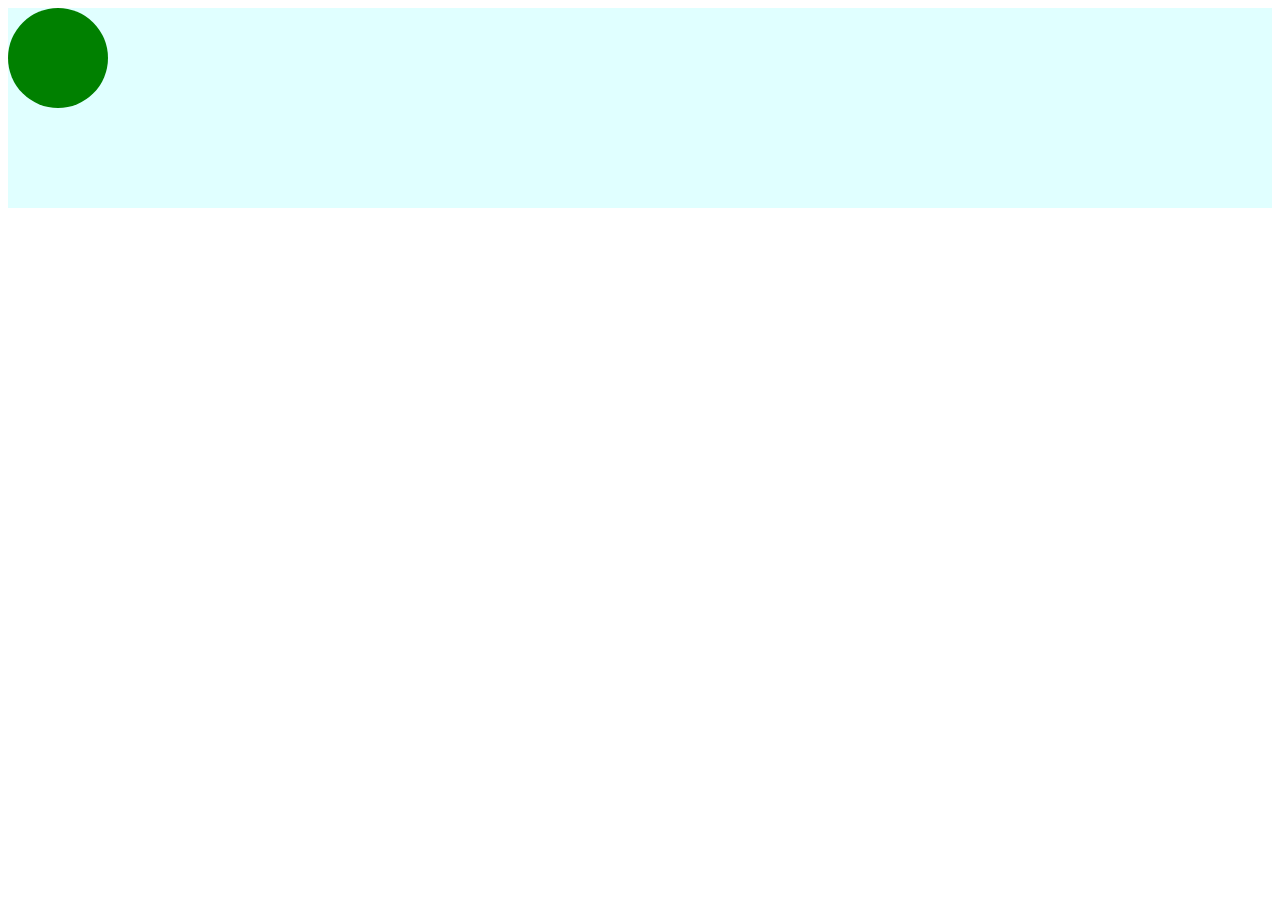
<file: animation.html>
<!DOCTYPE html>
<html lang="en">
<head>
    <meta charset="UTF-8">
    <meta http-equiv="X-UA-Compatible" content="IE=edge">
    <meta name="viewport" content="width=device-width, initial-scale=1.0">
    <title>Document</title>
    <style>
        @keyframes slidein {
            0%{
                left: 0;
                top: 0;
                background-color: yellow;

            }
            50%{
                top: 100px;
                left: 400px;
                background-color: red;

            }
            100%{
                left: 800px;
                top: 0;
                color: yellow;
            }
            
        }
        .stage{
            background-color: lightcyan;
            height: 200px;
            min-width: 800px;

        }
        .ball{
            height: 100px;
            width: 100px;
            border-radius: 50%;
            background-color: green;
            position: absolute;
        }
        .stage:hover .ball{
            animation: slidein 2s ease-in-out 2s infinite alternate;
        }
    </style>
</head>
<body>
    <div class="stage">
        <div class="ball">

        </div>
    </div>
</body>
</html>
</file>
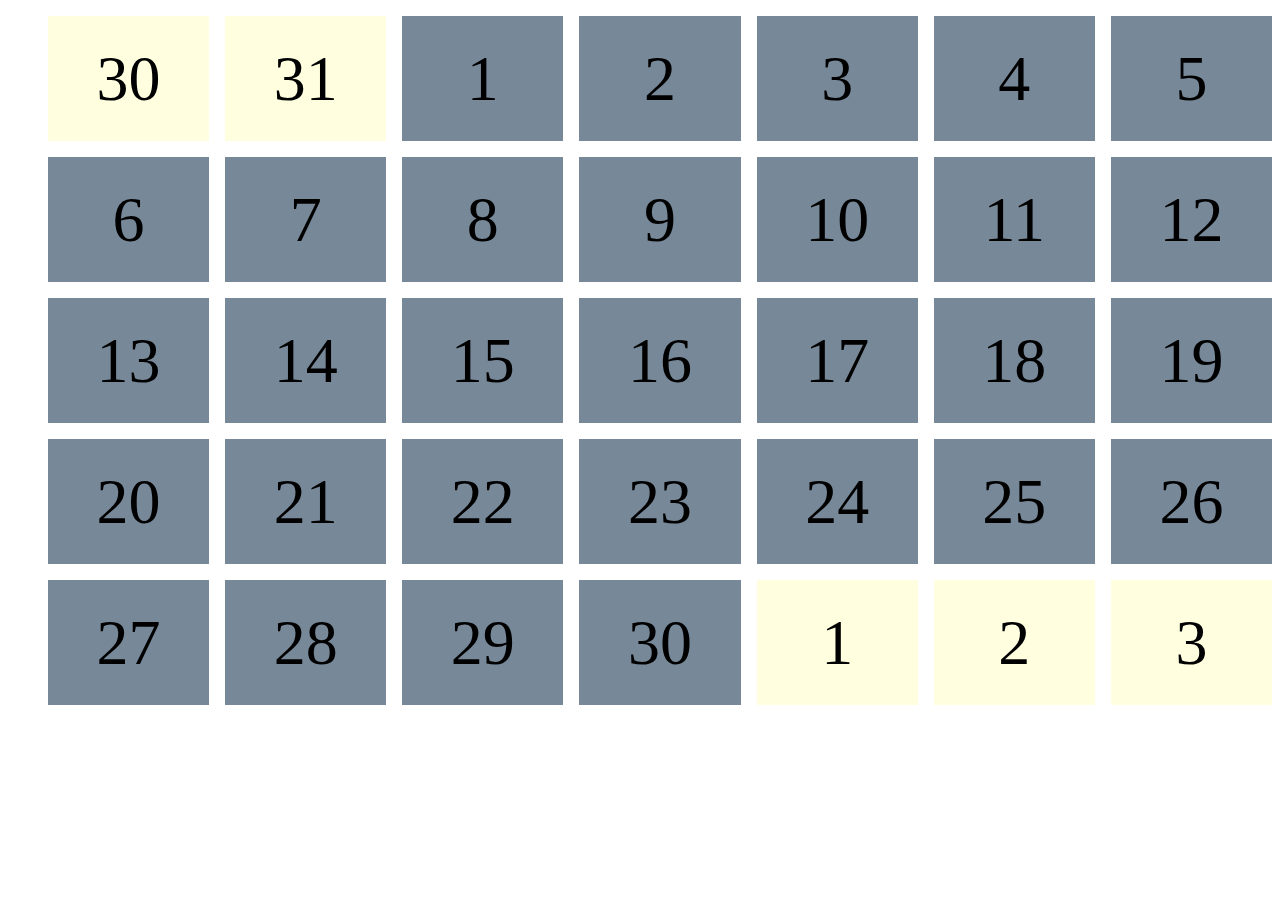
<file: calender.html>
<!DOCTYPE html>
<html lang="en">
<head>
    <meta charset="UTF-8">
    <meta http-equiv="X-UA-Compatible" content="IE=edge">
    <meta name="viewport" content="width=device-width, initial-scale=1.0">
    <title>Document</title>
    <style>
        
        .calender ul {
            display: grid;
            grid-template-columns: repeat(7, 1fr);
            grid-gap: 1em;
        }
        .calender li {
            list-style: none;
            font-size: 4em;
            height: 125px;
            background-color: lightslategray;
            display: flex;
            justify-content: center;
            align-items: center;
        }
        .other-month{
            background-color: lightyellow !important;
        }
    </style>
</head>
<body>
    <div class="calender">
        <ul>
            <li class="other-month">30</li>
            <li class="other-month">31</li>
            <li>1</li>
            <li>2</li>
            <li>3</li>
            <li>4</li>
            <li>5</li>
            <li>6</li>
            <li>7</li>
            <li>8</li>
            <li>9</li>
            <li>10</li>
            <li>11</li>
            <li>12</li>
            <li>13</li>
            <li>14</li>
            <li>15</li>
            <li>16</li>
            <li>17</li>
            <li>18</li>
            <li>19</li>
            <li>20</li>
            <li>21</li>
            <li>22</li>
            <li>23</li>
            <li>24</li>
            <li>25</li>
            <li>26</li>
            <li>27</li>
            <li>28</li>
            <li>29</li>
            <li>30</li>
            <li class="other-month">1</li>
            <li class="other-month">2</li>
            <li class="other-month">3</li>
          
        </ul>
    </div>
</body>
</html>
</file>
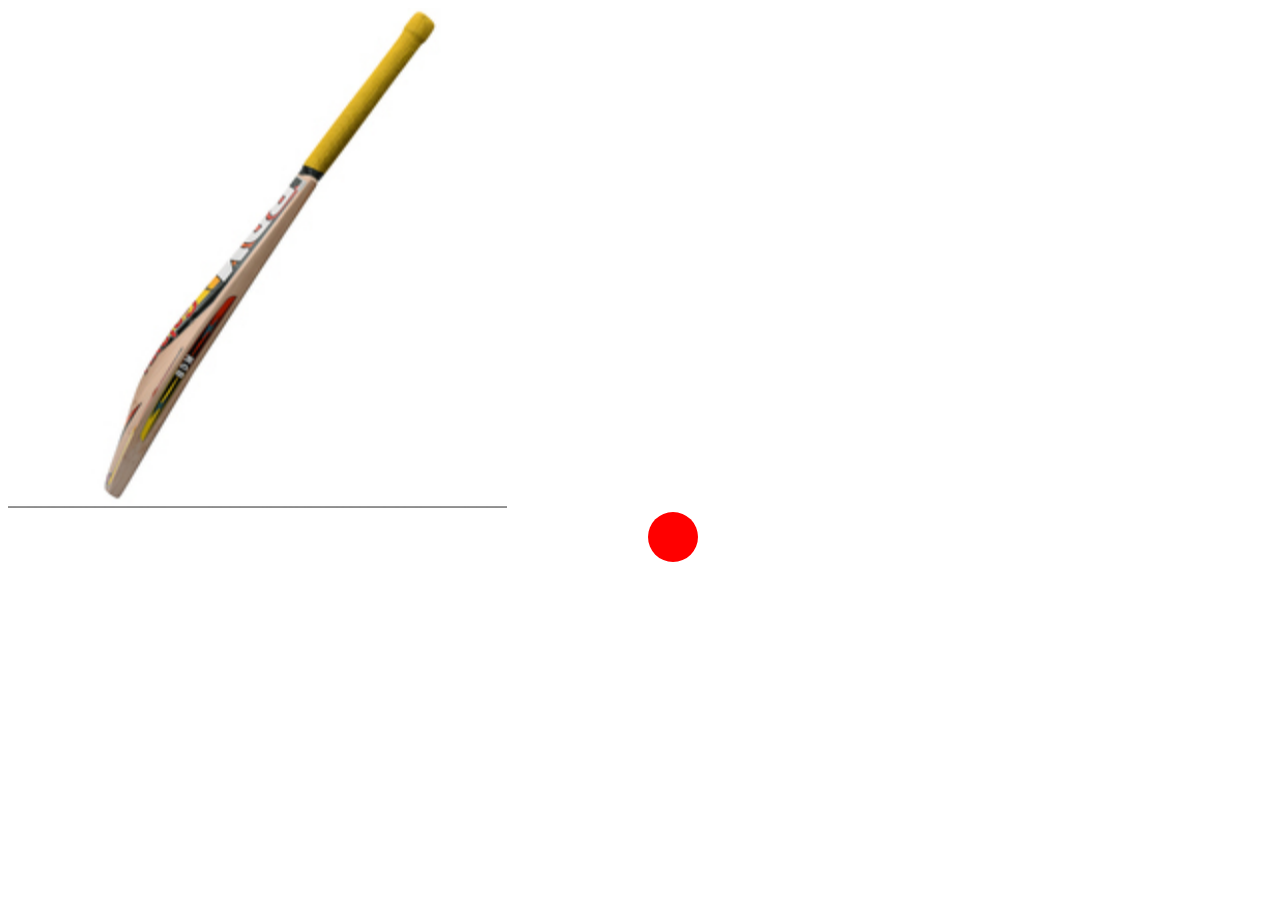
<file: cricket.html>
<!DOCTYPE html>
<html lang="en">
<head>
    <meta charset="UTF-8">
    <meta http-equiv="X-UA-Compatible" content="IE=edge">
    <meta name="viewport" content="width=device-width, initial-scale=1.0">
    <title>Document</title>
</head>
<style>
    .ball{
        height: 50px;
        width: 50px;
        border-radius: 50%;
        background-color: red;
        position: relative;
        left: 640px;
        transition: transform 2s ease-in-out 0.4s;
    }
    .field:hover .ball{
        transform: translate(900px, -200px);
    }
    .bat{
        transition: transform 0.2s ease-in-out;

    }
    .bat:hover{
        transform: rotate(-60deg);
        transform-origin: 100% 0%;

    }
</style>
<body>
    <div class="field">
        <img class="bat" src="images/bat.png" alt="">
        <div class="ball">

        </div>
    </div>
</body>
</html>
</file>
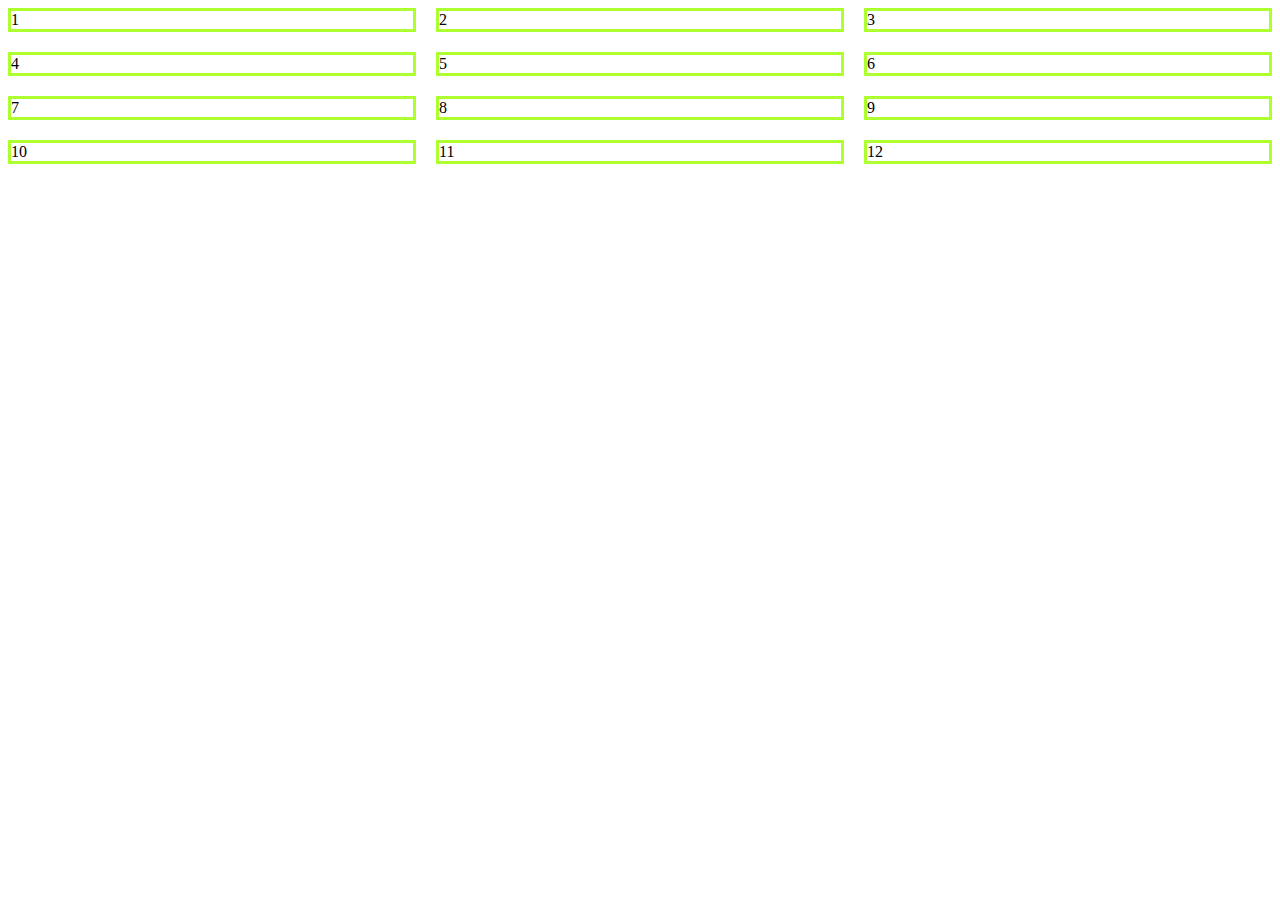
<file: grid.html>
<!DOCTYPE html>
<html lang="en">
<head>
    <meta charset="UTF-8">
    <meta http-equiv="X-UA-Compatible" content="IE=edge">
    <meta name="viewport" content="width=device-width, initial-scale=1.0">
    <title>Document</title>
</head>
<style>
    .grid{
        display: grid;
        grid-template-columns: repeat(3, 1fr);
        grid-gap: 20px;

    }
    .box{
       
        border: 3px solid greenyellow;
        
    }
</style>
<body>
    <div class="grid">
        <div class="box">1</div>
        <div class="box">2</div>
        <div class="box">3</div>
        <div class="box">4</div>
        <div class="box">5</div>
        <div class="box">6</div>
        <div class="box">7</div>
        <div class="box">8</div>
        <div class="box">9</div>
        <div class="box">10</div>
        <div class="box">11</div>
        <div class="box">12</div>
    </div>
</body>
</html>
</file>
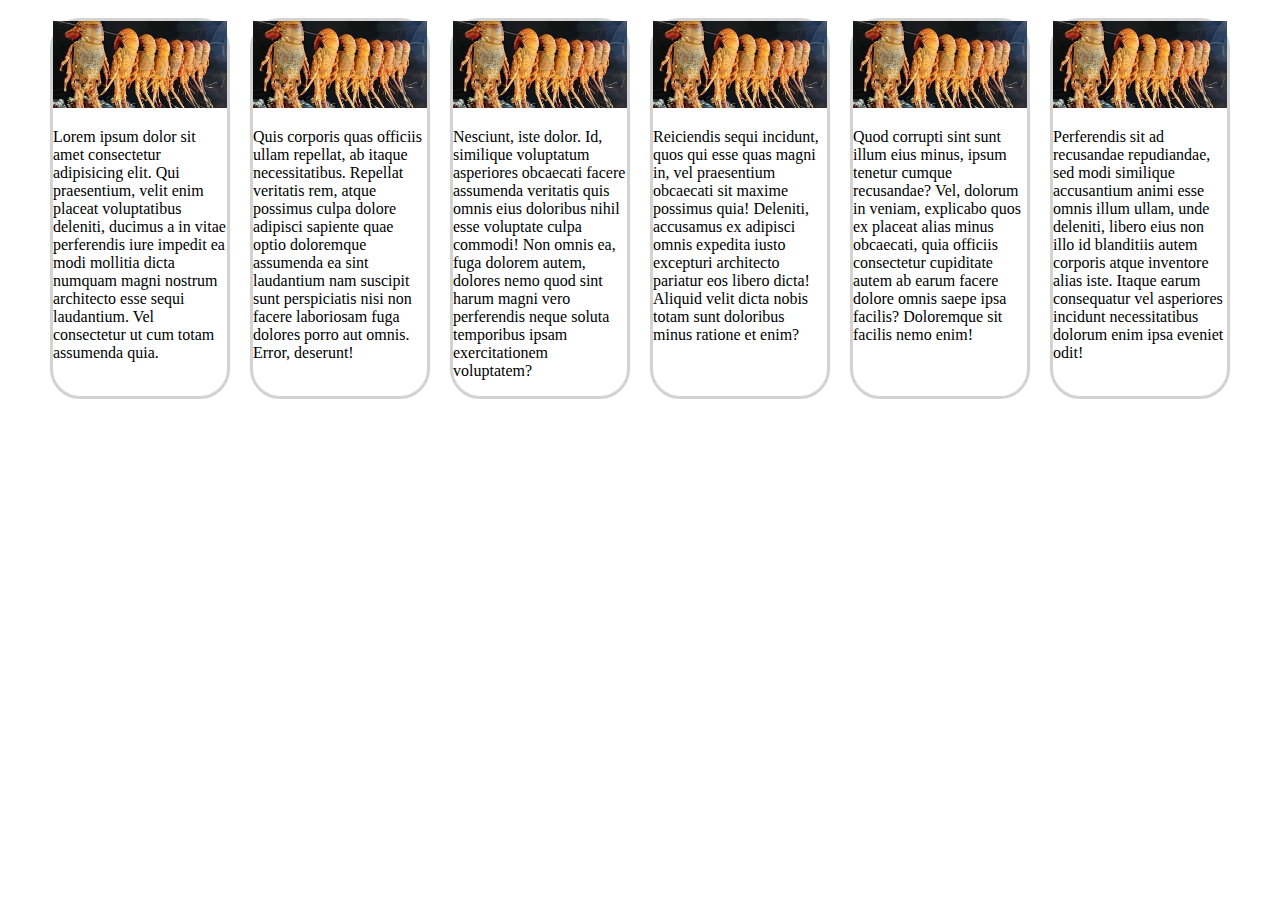
<file: mediaquery.html>
<!DOCTYPE html>
<html lang="en">
<head>
    <meta charset="UTF-8">
    <meta http-equiv="X-UA-Compatible" content="IE=edge">
    <meta name="viewport" content="width=device-width, initial-scale=1.0">
    <title>Document</title>
    <style>
        .container{
            display: flex;
            flex-direction: row;
            max-width: 1200px;
            margin: 0 auto;
        }
        .food{
            border: 3px solid lightgray;
            border-radius: 30px;
            margin: 10px;
            width: 500px;

        }
        .food img {
            width: 100%;
        }
        @media (max-width: 760px) {
            .container{
                flex-direction: column;
            }
            .container .food{
                background-color: rosybrown;
            }
            @media (min-width: 1000px) {
                .container{
                    background-color: skyblue;
                }
            }
            
        }
    </style>
</head>
<body>
    <div class="container">
        <div class="food">
            <img src="images/food.jfif" alt="">
            <p>Lorem ipsum dolor sit amet consectetur adipisicing elit. Qui praesentium, velit enim placeat voluptatibus deleniti, ducimus a in vitae perferendis iure impedit ea modi mollitia dicta numquam magni nostrum architecto esse sequi laudantium. Vel consectetur ut cum totam assumenda quia.</p>
        </div>
        <div class="food">
            <img src="images/food.jfif" alt="">
            <p>Quis corporis quas officiis ullam repellat, ab itaque necessitatibus. Repellat veritatis rem, atque possimus culpa dolore adipisci sapiente quae optio doloremque assumenda ea sint laudantium nam suscipit sunt perspiciatis nisi non facere laboriosam fuga dolores porro aut omnis. Error, deserunt!</p>
        </div>
        <div class="food">
            <img src="images/food.jfif" alt="">
            <p>Nesciunt, iste dolor. Id, similique voluptatum asperiores obcaecati facere assumenda veritatis quis omnis eius doloribus nihil esse voluptate culpa commodi! Non omnis ea, fuga dolorem autem, dolores nemo quod sint harum magni vero perferendis neque soluta temporibus ipsam exercitationem voluptatem?</p>
        </div>
        <div class="food">
            <img src="images/food.jfif" alt="">
            <p>Reiciendis sequi incidunt, quos qui esse quas magni in, vel praesentium obcaecati sit maxime possimus quia! Deleniti, accusamus ex adipisci omnis expedita iusto excepturi architecto pariatur eos libero dicta! Aliquid velit dicta nobis totam sunt doloribus minus ratione et enim?</p>
        </div>
        <div class="food">
            <img src="images/food.jfif" alt="">
            <p>Quod corrupti sint sunt illum eius minus, ipsum tenetur cumque recusandae? Vel, dolorum in veniam, explicabo quos ex placeat alias minus obcaecati, quia officiis consectetur cupiditate autem ab earum facere dolore omnis saepe ipsa facilis? Doloremque sit facilis nemo enim!</p>
        </div>
        <div class="food">
            <img src="images/food.jfif" alt="">
            <p>Perferendis sit ad recusandae repudiandae, sed modi similique accusantium animi esse omnis illum ullam, unde deleniti, libero eius non illo id blanditiis autem corporis atque inventore alias iste. Itaque earum consequatur vel asperiores incidunt necessitatibus dolorum enim ipsa eveniet odit!</p>
        </div>

    </div>
    
</body>
</html>
</file>
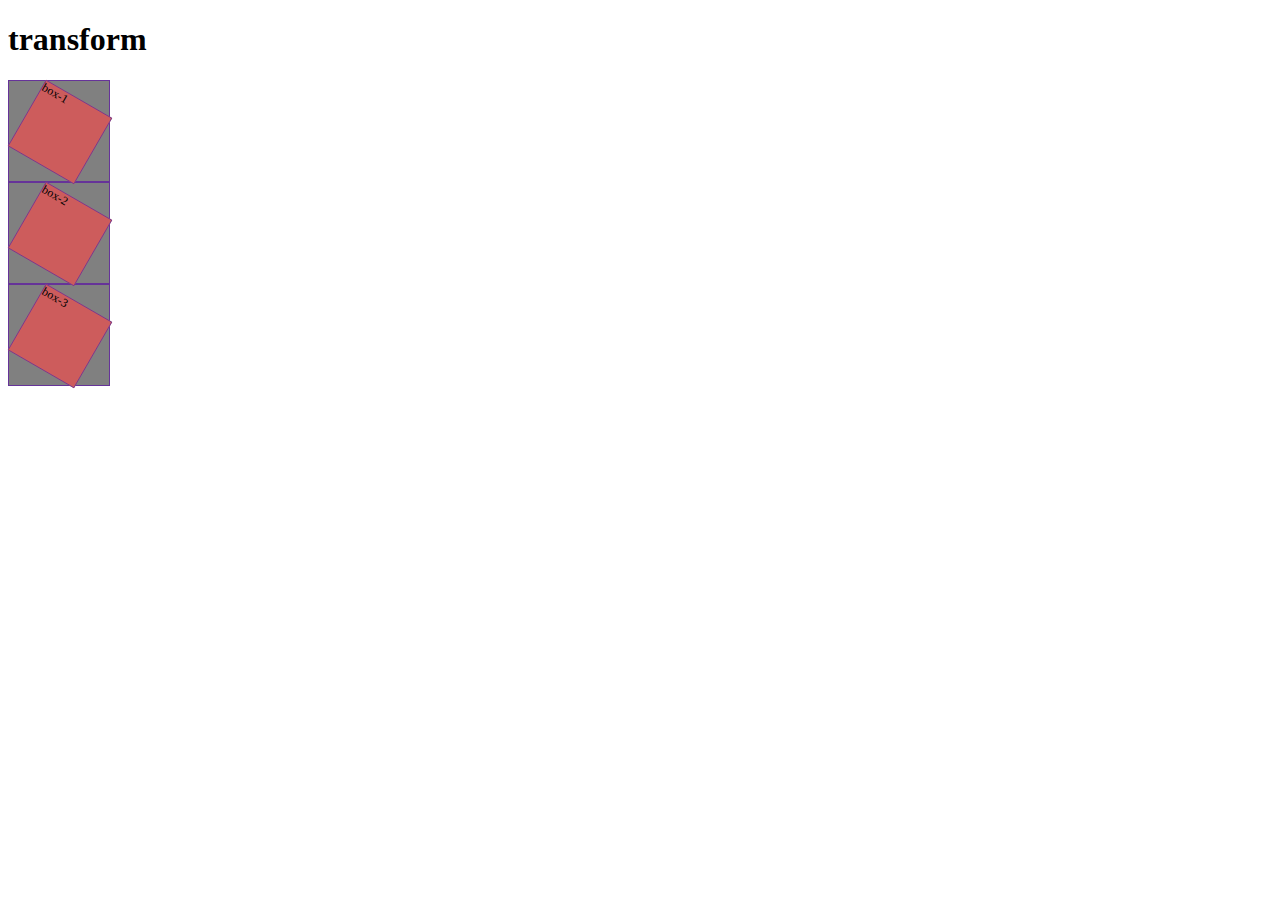
<file: transform.html>
<!DOCTYPE html>
<html lang="en">
<head>
    <meta charset="UTF-8">
    <meta http-equiv="X-UA-Compatible" content="IE=edge">
    <meta name="viewport" content="width=device-width, initial-scale=1.0">
    <title>Document</title>
</head>
<style>
    .box{
        width: 100px;
        height: 100px;
        border: 1px solid rebeccapurple;
    }
    .outer{
        background-color: grey;
    }
    .inner{
        background-color: indianred;
        transform: rotate(30deg) scale(.75);
    }
</style>
<body>
    <h1>transform</h1>
    <div class="box outer">
        <div class="box inner">box-1</div>
    </div>
    <div class="box outer">
        <div class="box inner">box-2</div>
    </div>
    <div class="box outer">
        <div class="box inner">box-3</div>
    </div>
</body>
</html>
</file>
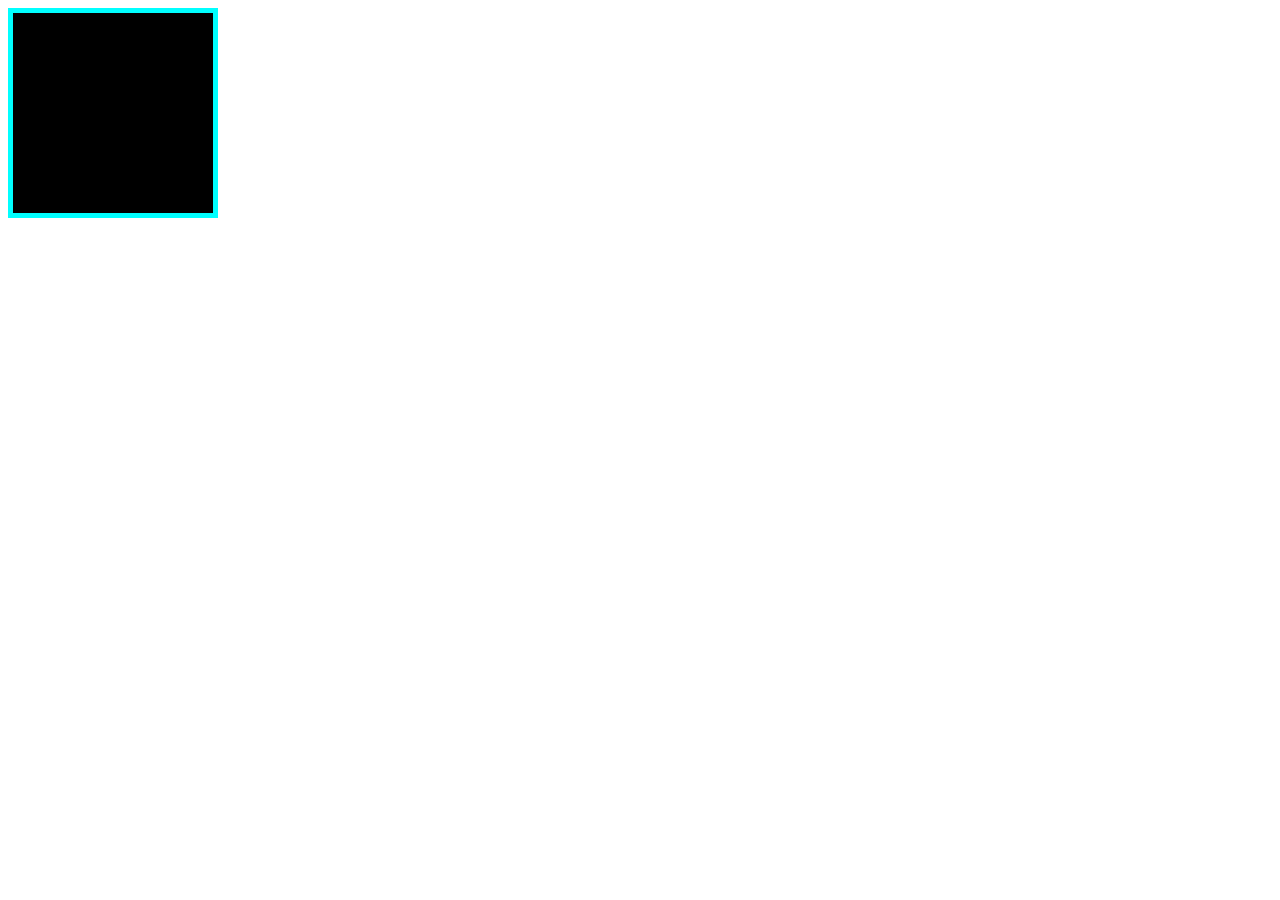
<file: transition.html>
<!DOCTYPE html>
<html lang="en">
<head>
    <meta charset="UTF-8">
    <meta http-equiv="X-UA-Compatible" content="IE=edge">
    <meta name="viewport" content="width=device-width, initial-scale=1.0">
    <title>Document</title>
</head>
<style>
    .box{
        width: 200px;
        height: 200px;
        border: 5px solid cyan;
        background-color: black;
        transition: width 3S ease 1s;
    }
    .box:hover{
        background-color: darkorchid;
        width: 500px;
    }
</style>
<body>
    <div class="box"><h1>transition</h1></div>
</body>
</html>
</file>
